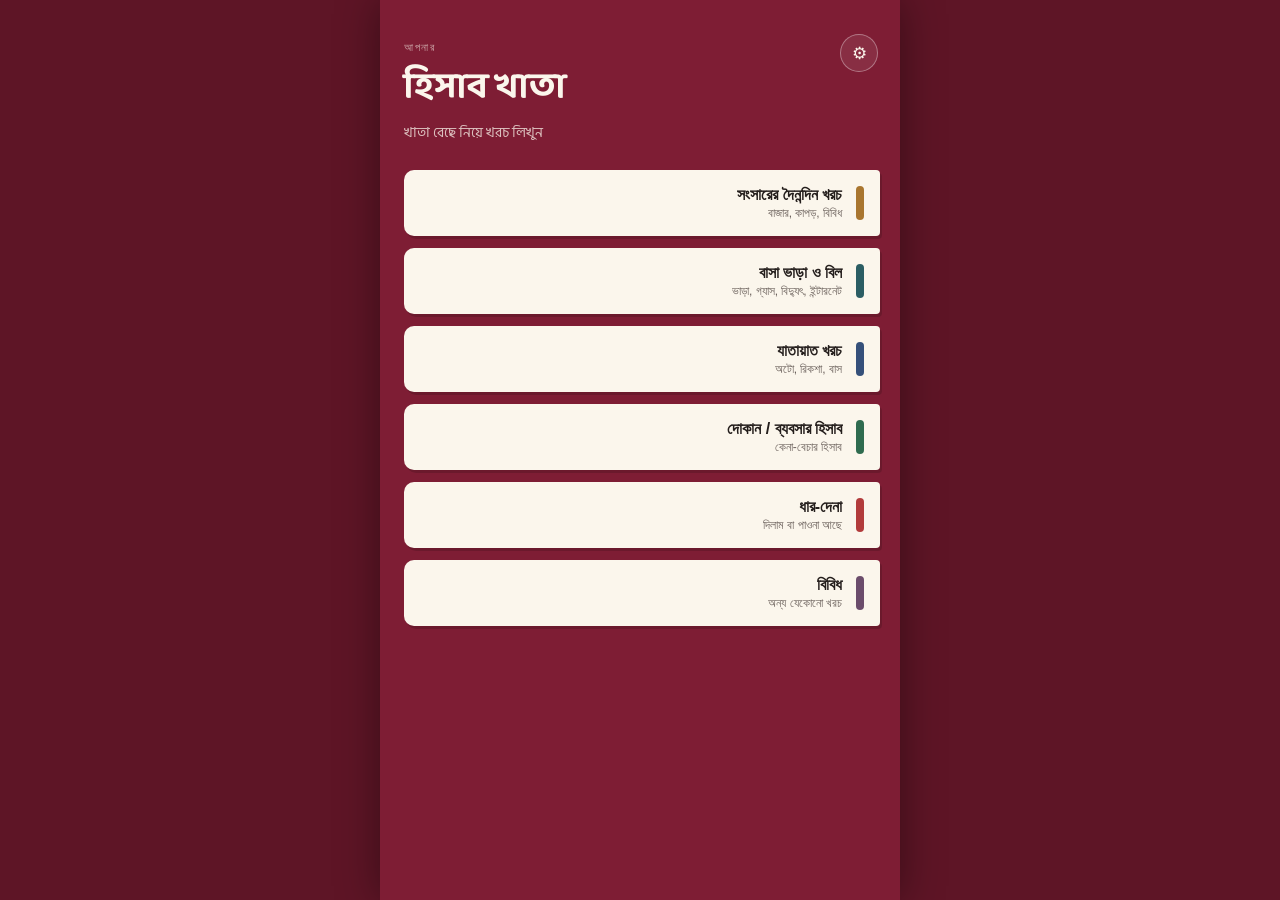
<file: index-4.html>
<!DOCTYPE html>
<html lang="bn">
<head>
<meta charset="UTF-8">
<meta name="viewport" content="width=device-width, initial-scale=1.0">
<title>হিসাব খাতা</title>
<link rel="preconnect" href="https://fonts.googleapis.com">
<link href="https://fonts.googleapis.com/css2?family=Baloo+Da+2:wght@500;600;700;800&family=Hind+Siliguri:wght@400;500;600;700&family=JetBrains+Mono:wght@500;700&display=swap" rel="stylesheet">
<style>
  :root{
    --paper:#FBF6EC;
    --spine:#7E1D34;
    --spine-dark:#5E1526;
    --rule:#D9A6AC;
    --rule-soft:#EAD3D6;
    --ink:#241E1C;
    --ink-soft:#6B615C;
    --brass:#A9762F;
    --ok:#2F6B4F;
    --danger:#B23B3B;
  }
  *{box-sizing:border-box;}
  body{
    margin:0;
    font-family:'Hind Siliguri',sans-serif;
    background:var(--spine-dark);
    color:var(--ink);
    min-height:100vh;
    display:flex;
    justify-content:center;
  }
  @media (prefers-reduced-motion: reduce){
    *{animation-duration:0.001ms !important; transition-duration:0.001ms !important;}
  }
  .book{
    width:100%;
    max-width:520px;
    background:var(--spine);
    min-height:100vh;
    position:relative;
    box-shadow:0 0 40px rgba(0,0,0,0.4);
    overflow:hidden;
  }

  /* ---------- HOME (cover) ---------- */
  .cover{
    padding:40px 20px 20px 24px;
    color:var(--paper);
    position:relative;
    min-height:100vh;
  }
  .cover .eyebrow{
    font-family:'JetBrains Mono',monospace;
    font-size:11px;
    letter-spacing:0.14em;
    opacity:0.65;
    text-transform:uppercase;
  }
  .cover h1{
    font-family:'Baloo Da 2',sans-serif;
    font-size:36px;
    margin:4px 0 4px;
  }
  .cover p{
    margin:0 0 26px;
    font-size:13.5px;
    opacity:0.75;
  }
  .gear{
    position:absolute;
    top:34px;
    right:22px;
    width:38px;
    height:38px;
    border-radius:50%;
    border:1px solid rgba(255,255,255,0.35);
    background:rgba(255,255,255,0.08);
    color:var(--paper);
    display:flex;
    align-items:center;
    justify-content:center;
    font-size:17px;
    cursor:pointer;
  }
  .gear:active{transform:scale(0.94);}

  .settings{
    background:rgba(255,255,255,0.08);
    border:1px solid rgba(255,255,255,0.2);
    border-radius:12px;
    padding:14px 16px;
    margin-bottom:22px;
    display:none;
    color:var(--paper);
  }
  .settings.open{display:block;}
  .settings label{
    display:block;
    font-size:12px;
    opacity:0.7;
    margin-bottom:6px;
  }
  .settings input{
    width:100%;
    padding:10px 12px;
    border-radius:8px;
    border:1px solid rgba(255,255,255,0.25);
    font-family:'JetBrains Mono',monospace;
    font-size:12px;
    background:rgba(0,0,0,0.15);
    color:var(--paper);
  }
  .settings .hint{
    font-size:11.5px;
    opacity:0.65;
    margin-top:8px;
    line-height:1.5;
  }
  .settings .status{
    margin-top:10px;
    font-size:12px;
    font-weight:600;
  }
  .status.ok{color:#8FD9AE;}
  .status.off{color:rgba(255,255,255,0.6);}

  .tabs{
    display:flex;
    flex-direction:column;
    gap:12px;
  }
  .tab{
    display:flex;
    align-items:center;
    gap:14px;
    background:var(--paper);
    border-radius:10px 4px 4px 10px;
    padding:16px 16px 16px 18px;
    cursor:pointer;
    position:relative;
    box-shadow:2px 3px 0 rgba(0,0,0,0.15);
    border:none;
    width:100%;
    text-align:right;
  }
  .tab:active{transform:translateX(2px);}
  .tab .swatch{
    width:8px;
    align-self:stretch;
    border-radius:4px;
    flex-shrink:0;
  }
  .tab .info{
    flex:1;
    text-align:right;
  }
  .tab .name{
    font-weight:700;
    font-size:16px;
    color:var(--ink);
    display:block;
  }
  .tab .desc{
    font-size:12px;
    color:var(--ink-soft);
    display:block;
    margin-top:2px;
  }
  .tab .sum{
    font-family:'JetBrains Mono',monospace;
    font-size:14px;
    font-weight:700;
    min-width:70px;
    text-align:left;
  }

  /* ---------- CATEGORY PAGE ---------- */
  .catpage{
    display:none;
    min-height:100vh;
  }
  .catpage.open{display:block;}
  .cathead{
    padding:22px 20px 16px;
    color:var(--paper);
    display:flex;
    align-items:center;
    gap:12px;
  }
  .backBtn{
    width:36px;
    height:36px;
    border-radius:50%;
    border:1px solid rgba(255,255,255,0.35);
    background:rgba(255,255,255,0.08);
    color:var(--paper);
    font-size:18px;
    cursor:pointer;
    flex-shrink:0;
  }
  .cathead .titles{flex:1;}
  .cathead h2{
    font-family:'Baloo Da 2',sans-serif;
    font-size:22px;
    margin:0;
  }
  .cathead .sub{
    font-size:12px;
    opacity:0.7;
  }

  .page{
    background:var(--paper);
    border-radius:18px 18px 0 0;
    min-height:calc(100vh - 90px);
    position:relative;
    padding:22px 20px 100px 34px;
    background-image: repeating-linear-gradient(
        to bottom, transparent 0, transparent 43px,
        var(--rule-soft) 43px, var(--rule-soft) 44px);
    background-position: 0 96px;
  }
  .page::before{
    content:"";
    position:absolute;
    left:22px; top:0; bottom:0; width:2px;
    background:var(--rule); opacity:0.7;
  }
  .page::after{
    content:"";
    position:absolute; left:0; top:0; bottom:0; width:14px;
    background-image: radial-gradient(circle, var(--spine-dark) 3px, transparent 3.2px);
    background-size: 14px 44px;
    background-position: 3px 22px;
    opacity:0.55;
  }

  form{display:grid; gap:12px; margin-bottom:22px;}
  .row2{display:grid; grid-template-columns:1fr 1fr; gap:12px;}
  .field label{display:block; font-size:12px; color:var(--ink-soft); margin-bottom:5px;}
  .field input{
    width:100%; padding:11px 12px; border:none;
    border-bottom:2px solid var(--rule); background:transparent;
    font-family:'Hind Siliguri',sans-serif; font-size:16px; color:var(--ink); outline:none;
  }
  .field input:focus{border-bottom-color:var(--spine);}

  button.add{
    background:var(--spine); color:var(--paper); border:none;
    padding:13px; border-radius:10px; font-size:16px; font-weight:600; cursor:pointer;
    font-family:'Hind Siliguri',sans-serif;
  }
  button.add:active{transform:scale(0.98);}

  .entries{display:flex; flex-direction:column;}
  .entry{
    display:grid; grid-template-columns:1fr auto; align-items:baseline;
    gap:10px; padding:13px 0; border-bottom:1px dashed var(--rule);
    animation:write 0.35s ease-out;
  }
  @keyframes write{ from{opacity:0; transform:translateY(4px);} to{opacity:1; transform:translateY(0);} }
  .entry .name{font-weight:600; font-size:15px;}
  .entry .qty{font-family:'JetBrains Mono',monospace; font-size:12px; color:var(--ink-soft); display:block; margin-top:2px;}
  .entry .amt{font-family:'JetBrains Mono',monospace; font-size:15px; font-weight:700; color:var(--ink);}
  .entry .sync-mark{grid-column:1/-1; font-size:10.5px; font-family:'JetBrains Mono',monospace;}
  .sync-mark.ok{color:var(--ok);} .sync-mark.pending{color:var(--ink-soft);} .sync-mark.fail{color:var(--danger);}

  .empty{text-align:center; padding:40px 10px; color:var(--ink-soft); font-size:13.5px;}

  .grand-total{
    position:sticky; bottom:0; background:var(--paper);
    border-top:2px solid var(--spine); margin:0 -20px 0 -34px;
    padding:16px 20px 20px 34px; display:flex; justify-content:space-between; align-items:center;
  }
  .grand-total .label{font-size:13px; color:var(--ink-soft);}
  .grand-total .value{font-family:'JetBrains Mono',monospace; font-size:22px; font-weight:700; color:var(--spine);}
</style>
</head>
<body>
<div class="book">

  <!-- HOME -->
  <div class="cover" id="homeView">
    <button class="gear" id="gearBtn" aria-label="সেটিংস">⚙</button>
    <div class="eyebrow">আপনার</div>
    <h1>হিসাব খাতা</h1>
    <p>খাতা বেছে নিয়ে খরচ লিখুন</p>

    <div class="settings" id="settingsPanel">
      <label for="scriptUrl">Google Apps Script Web App URL</label>
      <input type="text" id="scriptUrl" placeholder="https://script.google.com/macros/s/AKfycb.../exec">
      <div class="hint">সব ক্যাটাগরির ডাটা একই শিটে যাবে, একটা কলামে ক্যাটাগরির নাম লেখা থাকবে।</div>
      <div class="status off" id="syncStatus">● সিঙ্ক বন্ধ আছে (URL দেওয়া হয়নি)</div>
    </div>

    <div class="tabs" id="tabsList"></div>
  </div>

  <!-- CATEGORY PAGE (template rendered dynamically) -->
  <div class="catpage" id="catView">
    <div class="cathead">
      <button class="backBtn" id="backBtn">←</button>
      <div class="titles">
        <h2 id="catTitle"></h2>
        <div class="sub" id="catSub"></div>
      </div>
    </div>
    <div class="page">
      <form id="entryForm">
        <div class="field">
          <label for="itemName">আইটেমের নাম</label>
          <input type="text" id="itemName" placeholder="যেমন: চাল" required>
        </div>
        <div class="row2">
          <div class="field">
            <label for="qtyText">পরিমাণ (ইচ্ছামতো লিখুন)</label>
            <input type="text" id="qtyText" placeholder="যেমন: ১ কেজি, ১/২ হালি">
          </div>
          <div class="field">
            <label for="amount">টাকা</label>
            <input type="number" id="amount" step="any" min="0" placeholder="০" required>
          </div>
        </div>
        <button type="submit" class="add">খাতায় যোগ করুন</button>
      </form>

      <div class="entries" id="entries"></div>
      <div class="empty" id="emptyMsg">এখনও কোনো এন্ট্রি নেই — প্রথমটা যোগ করুন</div>
    </div>
    <div class="grand-total">
      <span class="label">এই খাতার মোট</span>
      <span class="value" id="grandTotal">৳ ০.০০</span>
    </div>
  </div>

</div>

<script>
  const CATEGORIES = [
    {id:'shongshar', name:'সংসারের দৈনন্দিন খরচ', desc:'বাজার, কাপড়, বিবিধ', color:'#A9762F'},
    {id:'basha', name:'বাসা ভাড়া ও বিল', desc:'ভাড়া, গ্যাস, বিদ্যুৎ, ইন্টারনেট', color:'#2B5D63'},
    {id:'transport', name:'যাতায়াত খরচ', desc:'অটো, রিকশা, বাস', color:'#35507A'},
    {id:'dokan', name:'দোকান / ব্যবসার হিসাব', desc:'কেনা-বেচার হিসাব', color:'#2F6B4F'},
    {id:'dhar', name:'ধার-দেনা', desc:'দিলাম বা পাওনা আছে', color:'#B23B3B'},
    {id:'bibidh', name:'বিবিধ', desc:'অন্য যেকোনো খরচ', color:'#6B4C6B'}
  ];

  let scriptUrl = '';
  let currentCat = null;
  const dataByCat = {}; // {catId: [entries]}
  CATEGORIES.forEach(c => dataByCat[c.id] = []);

  const homeView = document.getElementById('homeView');
  const catView = document.getElementById('catView');
  const tabsList = document.getElementById('tabsList');
  const gearBtn = document.getElementById('gearBtn');
  const settingsPanel = document.getElementById('settingsPanel');
  const scriptUrlInput = document.getElementById('scriptUrl');
  const syncStatus = document.getElementById('syncStatus');
  const backBtn = document.getElementById('backBtn');
  const catTitle = document.getElementById('catTitle');
  const catSub = document.getElementById('catSub');
  const form = document.getElementById('entryForm');
  const itemName = document.getElementById('itemName');
  const qtyText = document.getElementById('qtyText');
  const amount = document.getElementById('amount');
  const entriesEl = document.getElementById('entries');
  const emptyMsg = document.getElementById('emptyMsg');
  const grandTotalEl = document.getElementById('grandTotal');

  function fmt(n){
    return '৳ ' + Number(n).toLocaleString('en-US', {minimumFractionDigits:2, maximumFractionDigits:2});
  }
  function todayISO(){
    const d = new Date();
    return d.getFullYear() + '-' + String(d.getMonth()+1).padStart(2,'0') + '-' + String(d.getDate()).padStart(2,'0');
  }

  function renderTabs(){
    tabsList.innerHTML = '';
    CATEGORIES.forEach(c => {
      const total = dataByCat[c.id].reduce((s,e)=>s+e.amount,0);
      const btn = document.createElement('button');
      btn.className = 'tab';
      btn.innerHTML = `
        <span class="sum">${total ? fmt(total) : ''}</span>
        <span class="info">
          <span class="name">${c.name}</span>
          <span class="desc">${c.desc}</span>
        </span>
        <span class="swatch" style="background:${c.color}"></span>
      `;
      btn.addEventListener('click', () => openCategory(c.id));
      tabsList.appendChild(btn);
    });
  }

  gearBtn.addEventListener('click', () => settingsPanel.classList.toggle('open'));
  scriptUrlInput.addEventListener('input', () => {
    scriptUrl = scriptUrlInput.value.trim();
    if(scriptUrl){
      syncStatus.textContent = '● সিঙ্ক চালু আছে';
      syncStatus.className = 'status ok';
    } else {
      syncStatus.textContent = '● সিঙ্ক বন্ধ আছে (URL দেওয়া হয়নি)';
      syncStatus.className = 'status off';
    }
  });

  function openCategory(id){
    currentCat = CATEGORIES.find(c => c.id === id);
    catTitle.textContent = currentCat.name;
    catSub.textContent = currentCat.desc;
    homeView.style.display = 'none';
    catView.classList.add('open');
    renderEntries();
    form.reset();
    itemName.focus();
  }
  backBtn.addEventListener('click', () => {
    catView.classList.remove('open');
    homeView.style.display = 'block';
    renderTabs();
  });

  function renderEntries(){
    entriesEl.innerHTML = '';
    const list = dataByCat[currentCat.id];
    emptyMsg.style.display = list.length ? 'none' : 'block';
    list.slice().reverse().forEach(e => entriesEl.appendChild(entryRow(e)));
    grandTotalEl.textContent = fmt(list.reduce((s,e)=>s+e.amount,0));
  }

  function entryRow(e){
    const row = document.createElement('div');
    row.className = 'entry';
    row.innerHTML = `
      <div class="name">${e.item}${e.qty ? `<span class="qty">${e.qty}</span>` : ''}</div>
      <div class="amt">${fmt(e.amount)}</div>
      <div class="sync-mark ${e.synced === null ? 'pending' : (e.synced ? 'ok' : 'fail')}" id="mark-${e.id}">
        ${e.synced === null ? (scriptUrl ? '○ পাঠানো হচ্ছে...' : '○ শুধু এই খাতায় (সিঙ্ক বন্ধ)') : (e.synced ? '✓ শিটে পাঠানো হয়েছে' : '✕ পাঠানো যায়নি, খাতায় আছে')}
      </div>
    `;
    return row;
  }

  function markSync(id, ok){
    const list = dataByCat[currentCat.id];
    const e = list.find(x => x.id === id);
    if(e) e.synced = ok;
    const el = document.getElementById('mark-' + id);
    if(!el) return;
    if(ok){ el.textContent = '✓ শিটে পাঠানো হয়েছে'; el.className = 'sync-mark ok'; }
    else { el.textContent = '✕ পাঠানো যায়নি, খাতায় আছে'; el.className = 'sync-mark fail'; }
  }

  async function sendToSheet(e){
    if(!scriptUrl) return;
    try{
      await fetch(scriptUrl, {
        method:'POST', mode:'no-cors', headers:{'Content-Type':'text/plain'},
        body: JSON.stringify({
          date: e.date, category: currentCat.name,
          item: e.item, quantity: e.qty, amount: e.amount
        })
      });
      markSync(e.id, true);
    } catch(err){ markSync(e.id, false); }
  }

  form.addEventListener('submit', (ev) => {
    ev.preventDefault();
    const name = itemName.value.trim();
    const amt = parseFloat(amount.value);
    if(!name || isNaN(amt)) return;

    const entry = { id: Date.now(), date: todayISO(), item: name, qty: qtyText.value.trim(), amount: amt, synced: null };
    dataByCat[currentCat.id].push(entry);
    renderEntries();
    sendToSheet(entry);

    form.reset();
    itemName.focus();
  });

  renderTabs();
</script>
</body>
</html>
</file>
